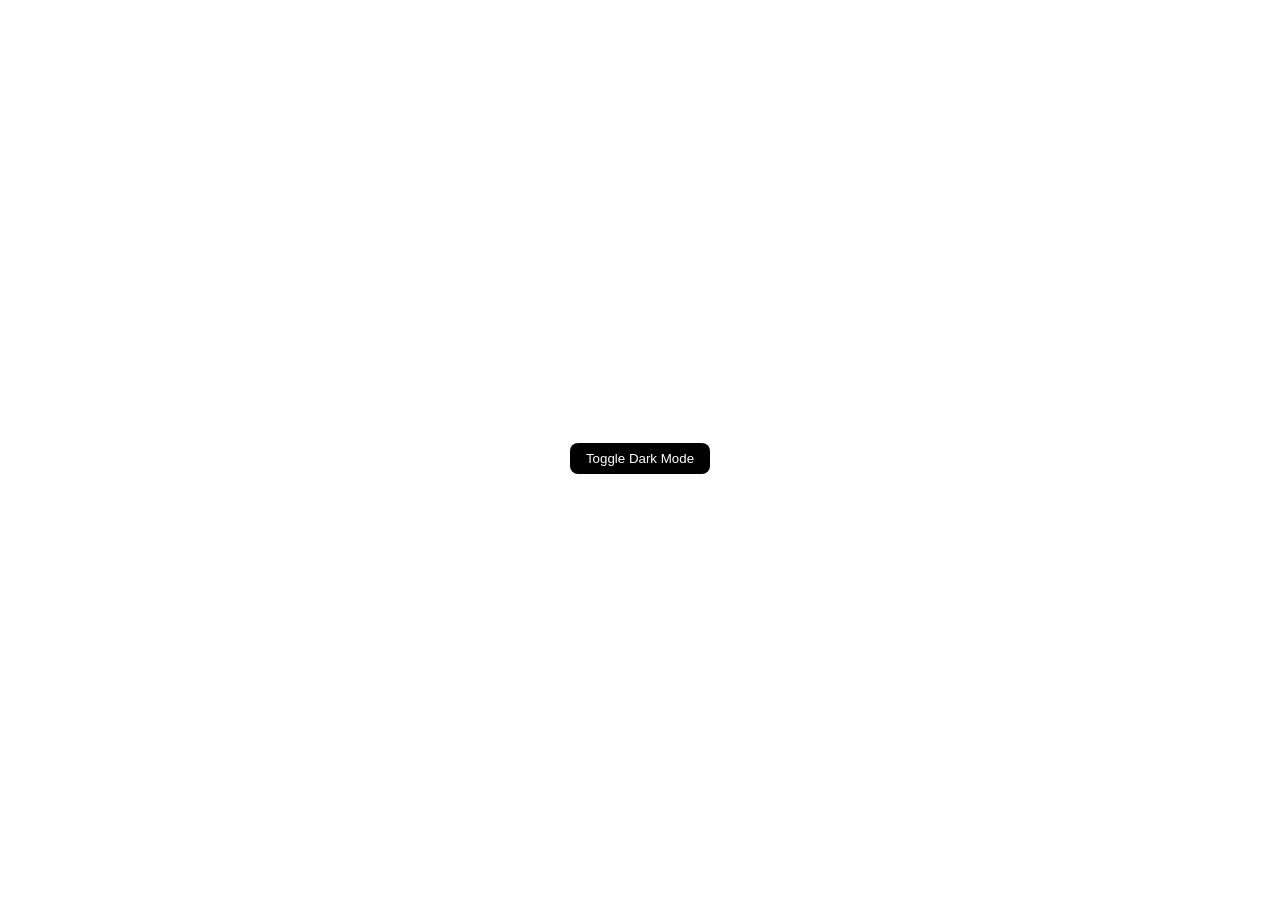
<file: 01_dark-light/index.html>
<!DOCTYPE html>
<html lang="en">

<head>
    <meta charset="UTF-8">
    <meta name="viewport" content="width=device-width, initial-scale=1.0">
    <title>Dark Mode Toggle</title>
    <link rel="stylesheet" href="style.css">
</head>

<body>
    <div class="container">
        <button id="mode" class="btn">Toggle Dark Mode</button>
    </div>
    <script src="script.js"></script>
</body>

</html>
</file>
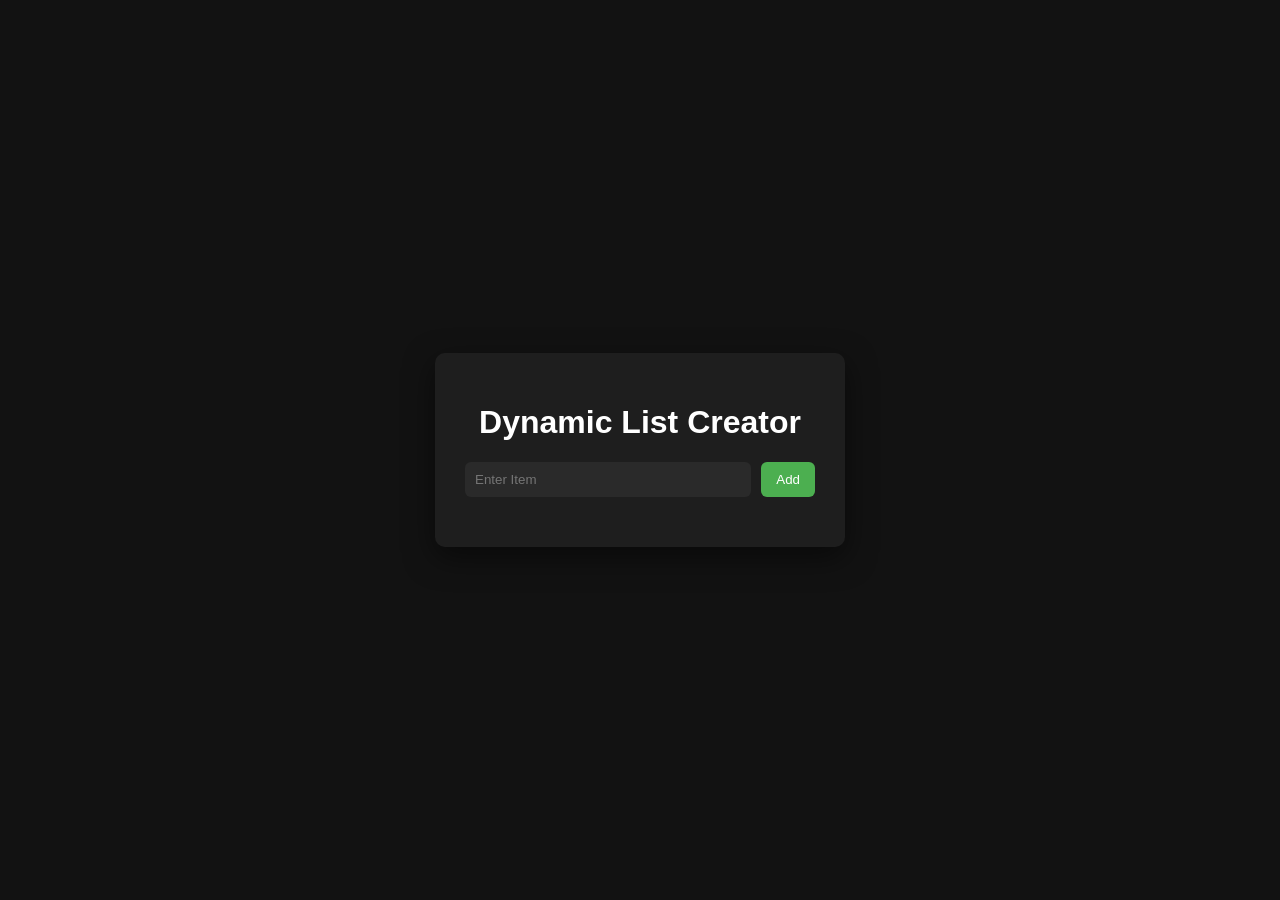
<file: 02_dynamic_list_creator/index.html>
<!DOCTYPE html>
<html lang="en">

<head>
    <meta charset="UTF-8">
    <meta name="viewport" content="width=device-width, initial-scale=1.0">
    <title>Dynamic List Creator</title>
    <link rel="stylesheet" href="style.css">
</head>

<body>
    <div class="container">
        <h1>Dynamic List Creator</h1>
        <div class="input-box">
            <input type="text" id="itemInput" placeholder="Enter Item">
            <button id="addBtn">Add</button>
        </div>

        <ul id="list"></ul>
    </div>
    <script src="script.js"></script>
</body>

</html>
</file>
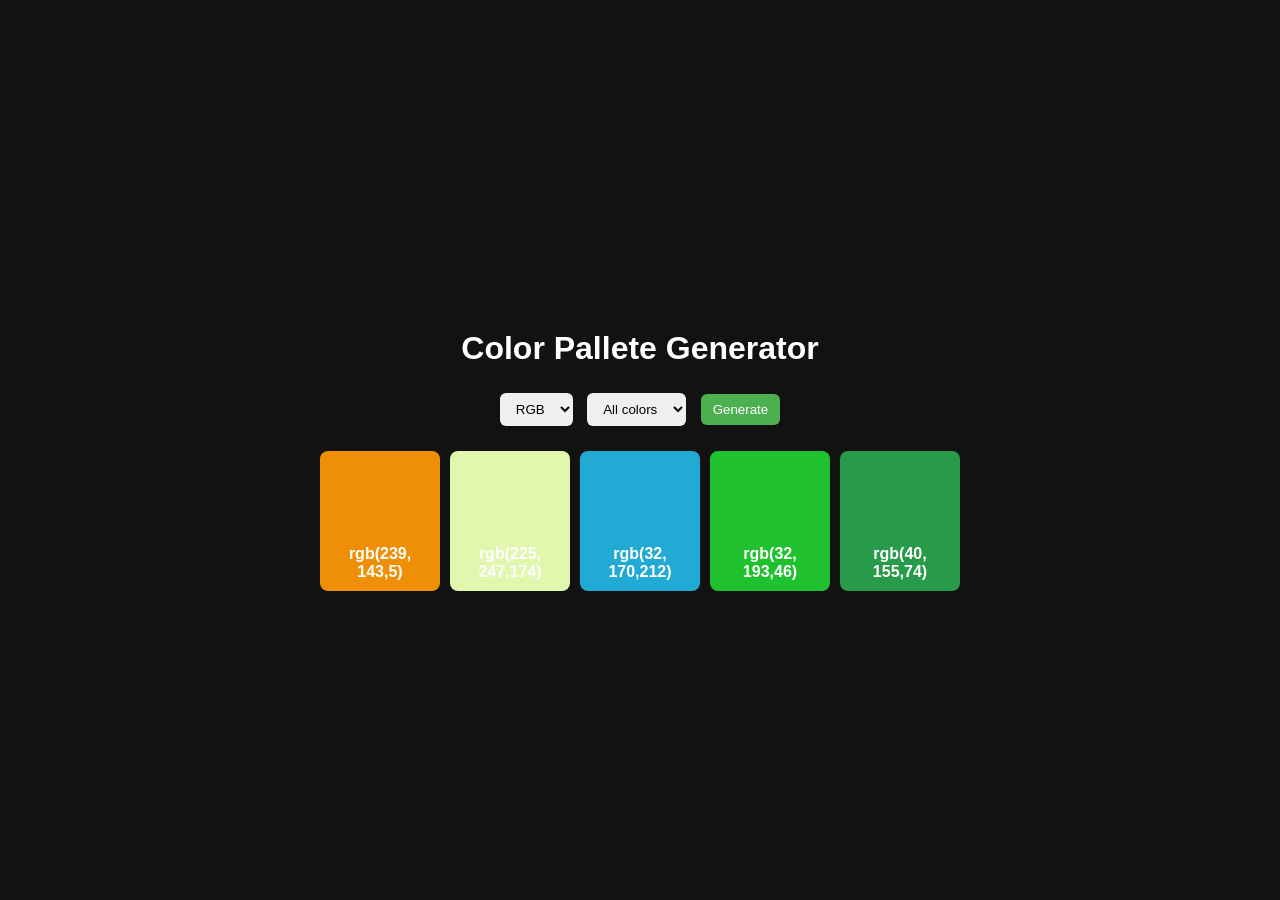
<file: 03_color_pallete_generarot/index.html>
<!DOCTYPE html>
<html lang="en">

<head>
    <meta charset="UTF-8">
    <meta name="viewport" content="width=device-width, initial-scale=1.0">
    <title>Color Pallete Generator</title>
    <link rel="stylesheet" href="style.css">
</head>

<body>
    <div class="container">
        <h1>Color Pallete Generator</h1>
        <div class="controls">
            <select id="format">
                <option value="rgb">RGB</option>
                <option value="hex">HEX</option>
            </select>

            <select id="tone">
                <option value="all">All colors</option>
                <option value="light">Light</option>
                <option value="dark">Dark</option>
            </select>

            <button id="generateBtn">Generate</button>
        </div>

        <div id="palette" class="palette"></div>
    </div>
    <script src="script.js"></script>
</body>

</html>
</file>
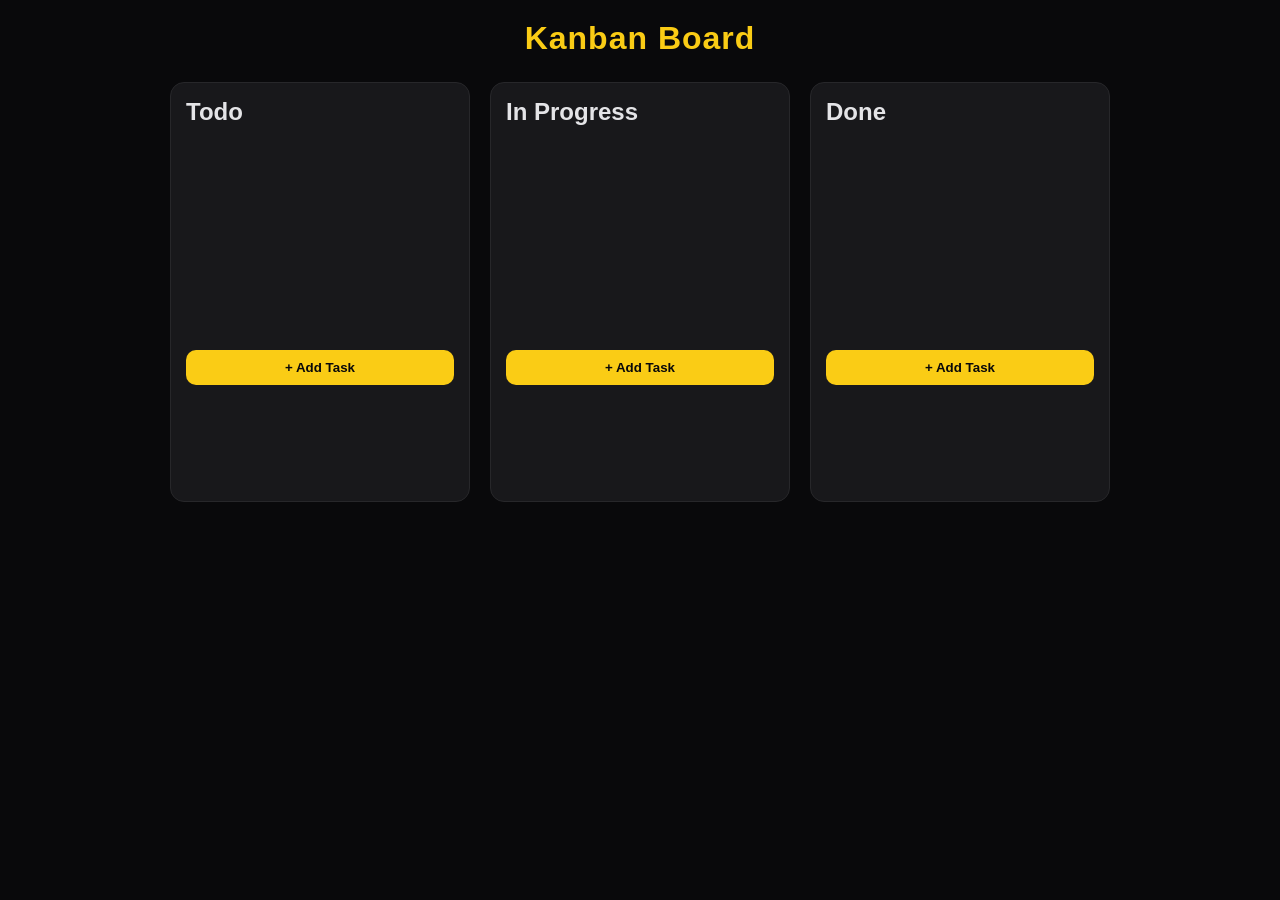
<file: 04_kanban_board/index.html>
<!DOCTYPE html>
<html lang="en">

<head>
    <meta charset="UTF-8" />
    <title>Mini Kanban Board</title>
    <link rel="stylesheet" href="style.css" />
</head>

<body>

    <h1>Kanban Board</h1>

    <div class="board">

        <div class="column" data-status="todo">
            <h2>Todo</h2>
            <div class="tasks"></div>
            <button class="add-btn">+ Add Task</button>
        </div>

        <div class="column" data-status="inprogress">
            <h2>In Progress</h2>
            <div class="tasks"></div>
            <button class="add-btn">+ Add Task</button>
        </div>

        <div class="column" data-status="done">
            <h2>Done</h2>
            <div class="tasks"></div>
            <button class="add-btn">+ Add Task</button>
        </div>

    </div>

    <script src="main.js"></script>
</body>

</html>
</file>
<file: 01_dark-light/style.css>
.btn {
    padding-left: 16px;
    padding-right: 16px;
    padding-top: 8px;
    padding-bottom: 8px;
    /* background-color: rgb(68, 68, 206); */
    background-color: black;
    color: white;
    border: none;
    border-radius: 8px;
}

.container {
    display: flex;
    justify-content: center;
    align-items: center;
    height: 100vh;
}

.dark {
    background-color: black;
}

.dark button {
    background-color: white;
    color: black;
}
</file>
<file: 02_dynamic_list_creator/style.css>
body {
    margin: 0;
    height: 100vh;
    display: flex;
    justify-content: center;
    align-items: center;
    background: #121212;
    font-family: Arial, Helvetica, sans-serif;
    color: white;
}

.container {
    background: #1e1e1e;
    padding: 30px;
    border-radius: 10px;
    width: 350px;
    text-align: center;
    box-shadow: 0 10px 30px rgba(0, 0, 0, 0.5);
}

.input-box {
    display: flex;
    gap: 10px;
    margin-top: 20px;
}

input {
    flex: 1;
    padding: 10px;
    border: none;
    border-radius: 6px;
    outline: none;
    background: #2a2a2a;
    color: white;
}

button {
    padding: 10px 15px;
    border: none;
    border-radius: 6px;
    background: #4caf50;
    color: white;
    cursor: pointer;
}

button:hover {
    background: #43a047;
}

ul {
    list-style: none;
    padding: 0;
    margin-top: 20px;
}

li {
    display: flex;
    justify-content: space-between;
    align-items: center;
    background: #2a2a2a;
    padding: 10px;
    border-radius: 6px;
    margin-top: 10px;
}

.delete {
    background: #e53935;
    border: none;
    color: white;
    padding: 5px 10px;
    border-radius: 4px;
    cursor: pointer;
}

.delete:hover {
    background: #c62828;
}
</file>
<file: 03_color_pallete_generarot/style.css>
body {
    margin: 0;
    height: 100vh;
    display: flex;
    justify-content: center;
    align-items: center;
    background: #121212;
    color: white;
    font-family: sans-serif;
}

.container {
    text-align: center;
}

.controls {
    margin-bottom: 20px;
}

select,
button {
    padding: 8px 12px;
    margin: 5px;
    border: none;
    border-radius: 6px;
}

button {
    background: #4caf50;
    color: white;
    cursor: pointer;
}

.palette {
    display: flex;
    gap: 10px;
}

.color {
    width: 100px;
    height: 120px;
    border-radius: 8px;
    display: flex;
    justify-content: center;
    align-items: end;
    padding: 10px;
    font-weight: bold;
}
</file>
<file: 04_kanban_board/style.css>
* {
    margin: 0;
    padding: 0;
    box-sizing: border-box;
    font-family: "Inter", sans-serif;
}

body {
    background: #09090b;
    /* zinc-950 */
    color: #f4f4f5;
    /* zinc-100 */
    padding: 20px;
}

/* Title */
h1 {
    text-align: center;
    margin-bottom: 25px;
    color: #facc15;
    /* yellow-400 */
    letter-spacing: 1px;
}

/* Board Layout */
.board {
    display: flex;
    gap: 20px;
    justify-content: center;
    flex-wrap: wrap;
}

/* Columns */
.column {
    background: #18181b;
    /* zinc-900 */
    padding: 15px;
    border-radius: 14px;
    width: 300px;
    min-height: 420px;
    border: 1px solid #27272a;
    /* zinc-800 */
    transition: 0.2s;
}

.column:hover {
    border-color: #facc15;
    /* yellow highlight */
}

.column h2 {
    margin-bottom: 12px;
    color: #e4e4e7;
    /* zinc-200 */
}

/* Tasks Container */
.tasks {
    min-height: 200px;
}

/* Task Card */
.task {
    background: #27272a;
    /* zinc-800 */
    padding: 10px;
    margin-bottom: 10px;
    border-radius: 10px;
    cursor: grab;
    transition: 0.2s;
    border: 1px solid transparent;
}

.task:hover {
    border-color: #facc15;
    transform: translateY(-2px);
}

.task.dragging {
    opacity: 0.5;
    color: red;
}

/* Add Button */
.add-btn {
    margin-top: 12px;
    width: 100%;
    padding: 10px;
    border: none;
    background: #facc15;
    /* yellow */
    color: #09090b;
    /* dark text */
    border-radius: 10px;
    cursor: pointer;
    font-weight: 600;
    transition: 0.2s;
    font-weight: 600;
}

.add-btn:hover {
    background: #eab308;
    /* darker yellow */
    transform: scale(1.03);
}

/* Optional: Drop Highlight */
.column.drag-over {
    border: 2px dashed #facc15;
}
</file>
